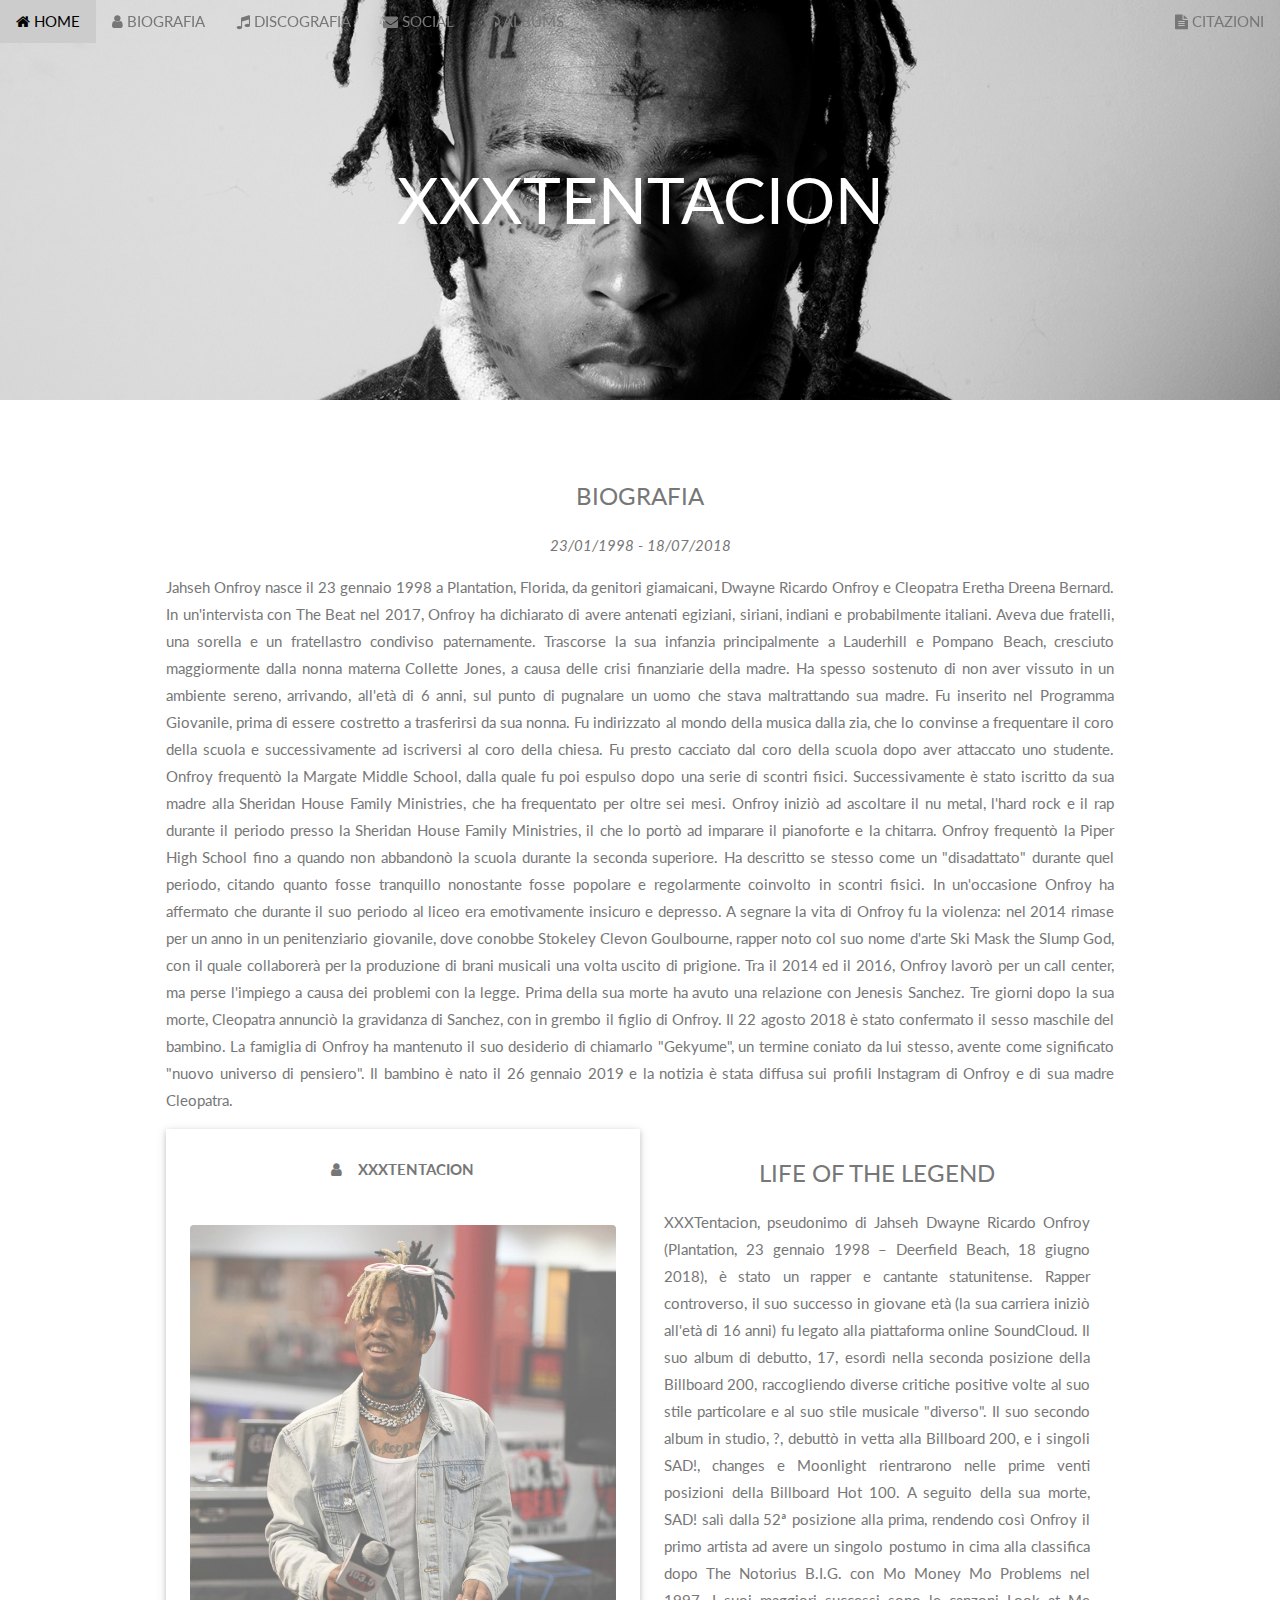
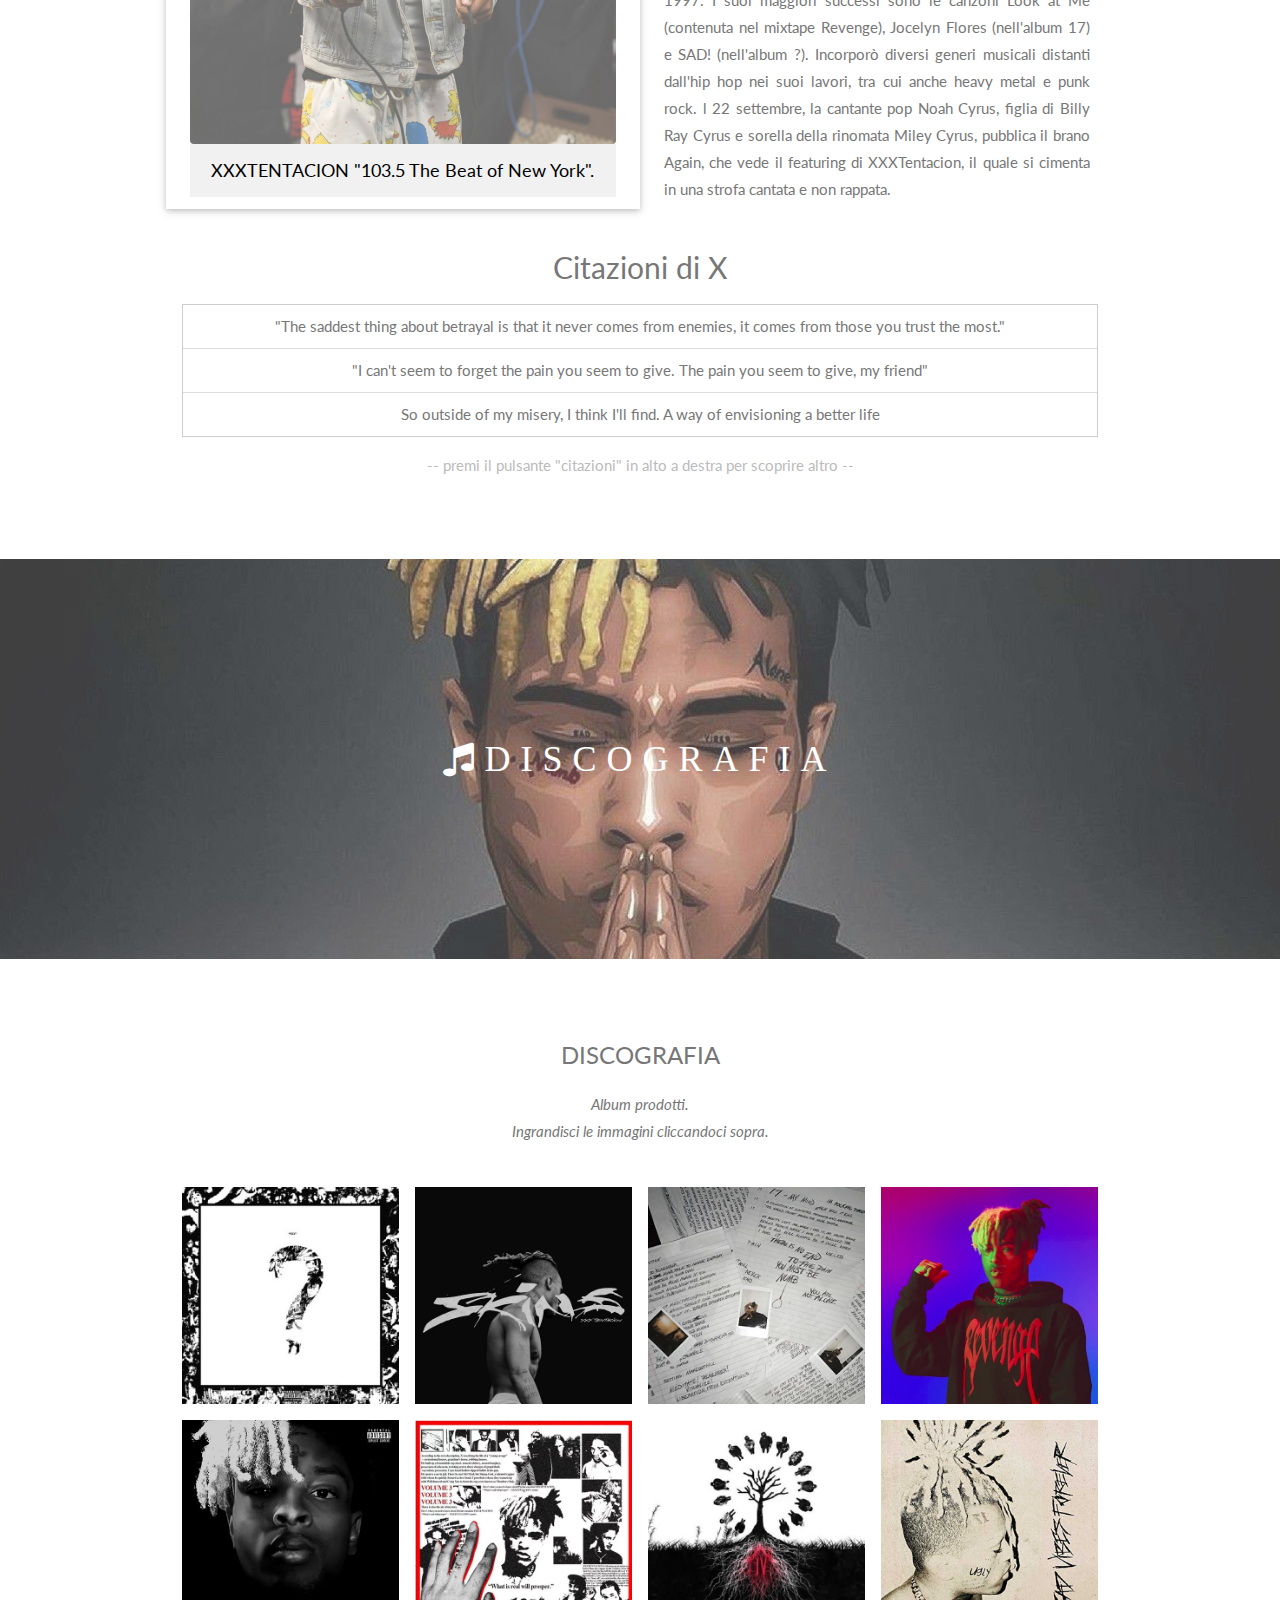
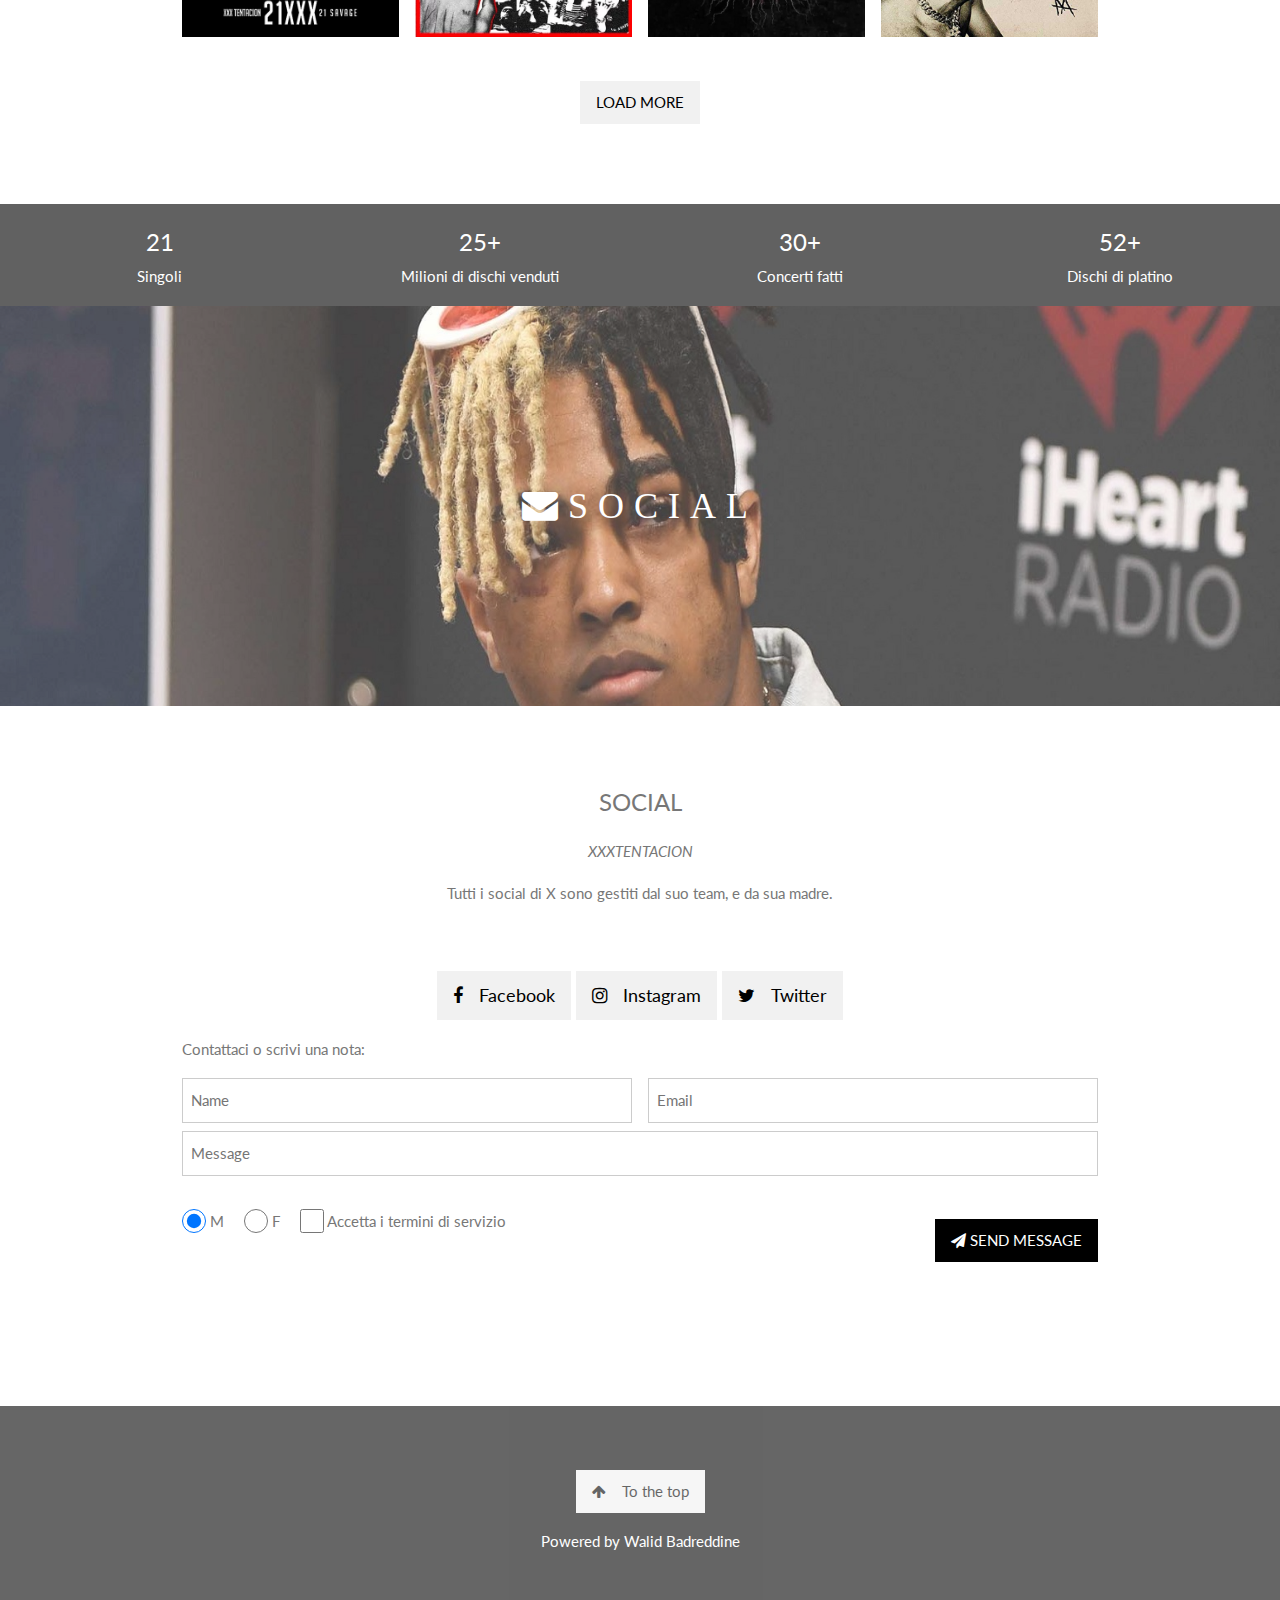
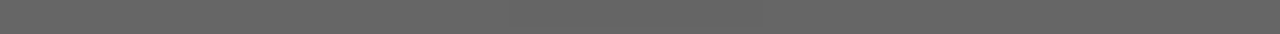
<file: XXXTENTACION/index.html>
<!DOCTYPE html>

<html>
	<head>
		<title>XXXTENTACION</title>
		<meta charset="UTF-8">
		<meta name="viewport" content="width=device-width, initial-scale=1">
		<link rel="stylesheet" href="https://www.w3schools.com/w3css/4/w3.css">
		<link rel="stylesheet" href="https://fonts.googleapis.com/css?family=Lato">
		<link rel="stylesheet" href="https://cdnjs.cloudflare.com/ajax/libs/font-awesome/4.7.0/css/font-awesome.min.css">
		<link type="text/css" rel="stylesheet" href="css/stili.css" />
		<script src="script/script.js"></script>
	</head>

	<body>

		<!-- Navbar (sit on top) -->
		<!--ESEMPIO DI PAGINATION (come menu responsive)-->
		<div class="w3-top">
			<div class="w3-bar" id="myNavbar">
				<a class="w3-bar-item w3-button w3-hover-black w3-hide-medium w3-hide-large w3-right" href="javascript:void(0);" onclick="toggleFunction()" title="Toggle Navigation Menu">
					<i class="fa fa-bars"></i>
				</a>
				<a href="#home" class="w3-bar-item w3-button"><i class="fa fa-home "></i> HOME</a>
				<a href="#biografia" class="w3-bar-item w3-button w3-hide-small"><i class="fa fa-user"></i> BIOGRAFIA</a>
				<a href="#discografia" class="w3-bar-item w3-button w3-hide-small"><i class="fa fa-music"></i> DISCOGRAFIA</a>
				<a href="#social" class="w3-bar-item w3-button w3-hide-small"><i class="fa fa-envelope"></i> SOCIAL</a>
				<a href="musica.html" class="w3-dispaly-topright w3-bar-item w3-button w3-hide-small"><i class="fa fa-headphones"></i> ALBUMS</a>
				<a href="citazioni.html" class="w3-display-topright w3-bar-item w3-button w3-hide-small"><i class="fa fa-file-text "></i> CITAZIONI</a>
			</div>

			<!-- Navbar on small screens -->
			<div id="navDemo" class="w3-bar-block w3-white w3-hide w3-hide-large w3-hide-medium">
				<a href="#discografia" class="w3-bar-item w3-button" onclick="toggleFunction()">DISCOGRAFIA</a>
				<a href="#biografia" class="w3-bar-item w3-button" onclick="toggleFunction()">BIOGRAFIA</a>
				<a href="#social" class="w3-bar-item w3-button" onclick="toggleFunction()">SOCIAL</a>
				<a href="musica.html" class="w3-bar-item w3-button "> ALBUMS</a>
				<a href="citazioni.html" class="w3-bar-item w3-button "></i> CITAZIONI</a>
			</div>
		</div>

		<!-- First Parallax Image with Logo Text -->
		<div class="bgimg-1 w3-display-container " id="home">
			<div class="w3-display-middle" style="white-space:nowrap;">
				<p class=" w3-jumbo w3-animate-zoom w3-text-white w3-hover-opacity">XXX<span class="w3-hide-small">TENTACION</span></p>
			</div>
		</div>

		<!-- Container (Biografia Section) -->
		<div class="w3-content w3-container w3-padding-64" id="biografia">
			<h3 class="w3-center">BIOGRAFIA</h3>
			<p class="w3-center"><em>23/01/1998 - 18/07/2018</em></p>
			<p class="w3-justify">Jahseh Onfroy nasce il 23 gennaio 1998 a Plantation, Florida, da genitori giamaicani, Dwayne Ricardo Onfroy e Cleopatra Eretha Dreena Bernard. In un'intervista con The Beat nel 2017, Onfroy ha dichiarato di avere antenati egiziani, siriani, indiani e probabilmente italiani. Aveva due fratelli, una sorella e un fratellastro condiviso paternamente. Trascorse la sua infanzia principalmente a Lauderhill e Pompano Beach, cresciuto maggiormente dalla nonna materna Collette Jones, a causa delle crisi finanziarie della madre. Ha spesso sostenuto di non aver vissuto in un ambiente sereno, arrivando, all'età di 6 anni, sul punto di pugnalare un uomo che stava maltrattando sua madre. Fu inserito nel Programma Giovanile, prima di essere costretto a trasferirsi da sua nonna. Fu indirizzato al mondo della musica dalla zia, che lo convinse a frequentare il coro della scuola e successivamente ad iscriversi al coro della chiesa. Fu presto cacciato dal coro della scuola dopo aver attaccato uno studente. Onfroy frequentò la Margate Middle School, dalla quale fu poi espulso dopo una serie di scontri fisici. Successivamente è stato iscritto da sua madre alla Sheridan House Family Ministries, che ha frequentato per oltre sei mesi. Onfroy iniziò ad ascoltare il nu metal, l'hard rock e il rap durante il periodo presso la Sheridan House Family Ministries, il che lo portò ad imparare il pianoforte e la chitarra. Onfroy frequentò la Piper High School fino a quando non abbandonò la scuola durante la seconda superiore. Ha descritto se stesso come un "disadattato" durante quel periodo, citando quanto fosse tranquillo nonostante fosse popolare e regolarmente coinvolto in scontri fisici. In un'occasione Onfroy ha affermato che durante il suo periodo al liceo era emotivamente insicuro e depresso. A segnare la vita di Onfroy fu la violenza: nel 2014 rimase per un anno in un penitenziario giovanile, dove conobbe Stokeley Clevon Goulbourne, rapper noto col suo nome d'arte Ski Mask the Slump God, con il quale collaborerà per la produzione di brani musicali una volta uscito di prigione. Tra il 2014 ed il 2016, Onfroy lavorò per un call center, ma perse l'impiego a causa dei problemi con la legge. Prima della sua morte ha avuto una relazione con Jenesis Sanchez. Tre giorni dopo la sua morte, Cleopatra annunciò la gravidanza di Sanchez, con in grembo il figlio di Onfroy. Il 22 agosto 2018 è stato confermato il sesso maschile del bambino. La famiglia di Onfroy ha mantenuto il suo desiderio di chiamarlo "Gekyume", un termine coniato da lui stesso, avente come significato "nuovo universo di pensiero". Il bambino è nato il 26 gennaio 2019 e la notizia è stata diffusa sui profili Instagram di Onfroy e di sua madre Cleopatra.</p>
			<div class="w3-row">
				<div class="w3-card w3-col m6 w3-center w3-padding-large">
					<p><b><i class="fa fa-user w3-margin-right"></i>XXXTENTACION</b></p>
					<br>
					<img src="img/xxxmicro.jpg" class="w3-round w3-image w3-opacity w3-hover-opacity-off" alt="photo of XXXTENTACION" width="500" height="333">
					<footer class="w3-container w3-light-grey">
						<h5 w3-color-grey>XXXTENTACION "103.5 The Beat of New York".</h5>
					</footer>
				</div>

				<!-- Hide this text on small devices -->
				<div class="w3-col m6 w3-hide-small w3-padding-large">
					<h3 class="w3-center">LIFE OF THE LEGEND</h3>

					<p class="w3-justify">XXXTentacion, pseudonimo di Jahseh Dwayne Ricardo Onfroy (Plantation, 23 gennaio 1998 – Deerfield Beach, 18 giugno 2018), è stato un rapper e cantante statunitense. Rapper controverso, il suo successo in giovane età (la sua carriera iniziò all'età di 16 anni) fu legato alla piattaforma online SoundCloud. Il suo album di debutto, 17, esordì nella seconda posizione della Billboard 200, raccogliendo diverse critiche positive volte al suo stile particolare e al suo stile musicale "diverso". Il suo secondo album in studio, ?, debuttò in vetta alla Billboard 200, e i singoli SAD!, changes e Moonlight rientrarono nelle prime venti posizioni della Billboard Hot 100. A seguito della sua morte, SAD! salì dalla 52ª posizione alla prima, rendendo così Onfroy il primo artista ad avere un singolo postumo in cima alla classifica dopo The Notorius B.I.G. con Mo Money Mo Problems nel 1997. I suoi maggiori successi sono le canzoni Look at Me (contenuta nel mixtape Revenge), Jocelyn Flores (nell'album 17) e SAD! (nell'album ?). Incorporò diversi generi musicali distanti dall'hip hop nei suoi lavori, tra cui anche heavy metal e punk rock. l 22 settembre, la cantante pop Noah Cyrus, figlia di Billy Ray Cyrus e sorella della rinomata Miley Cyrus, pubblica il brano Again, che vede il featuring di XXXTentacion, il quale si cimenta in una strofa cantata e non rappata.</p>
				</div>
				<div class="w3-container">
					<h2 class="w3-center">Citazioni di X</h2>
					<ul class="w3-ul w3-border">
						<li class="w3-center">"The saddest thing about betrayal is that it never comes from enemies, it comes from those you trust the most."</li>
						<li class="w3-center">"I can't seem to forget the pain you seem to give. The pain you seem to give, my friend"</li>
						<li class="w3-center">So outside of my misery, I think I'll find. A way of envisioning a better life</li>
					</ul>
					<p style="opacity:0.5" class="w3-center">-- premi il pulsante "citazioni" in alto a destra per scoprire altro --</p>
				</div>
				
			</div>

		</div>

		<!-- Second Parallax Image with discografia Text -->
		<div class="bgimg-2 w3-display-container w3-opacity-min">
			<div class="w3-display-middle">
				<span class="w3-xxlarge w3-text-white w3-wide fa fa-music">DISCOGRAFIA</span>
			</div>
		</div>

		<!-- Container (discografiaSection) -->
		<div class="w3-content w3-container w3-padding-64" id="discografia">
			<h3 class="w3-center">DISCOGRAFIA</h3>
			<p class="w3-center"><em>Album prodotti.<br>Ingrandisci le immagini cliccandoci sopra.</em></p>
			<br>

			<!-- Responsive Grid. Four columns on tablets, laptops and desktops. Will stack on mobile devices/small screens (100% width) -->
			<div class="w3-row-padding w3-center">
				<div class="w3-col m3">
					<img src="img/imgalbum/qmark.png" style="width:100%" onclick="onClick(this)" class="w3-hover-opacity" alt="?">
				</div>
				<div class="w3-col m3">
					<img src="img/imgalbum/skins.png" style="width:100%" onclick="onClick(this)" class="w3-hover-opacity" alt="SKINS">
				</div>

				<div class="w3-col m3">
					<img src="img/imgalbum/17.png" style="width:100%" onclick="onClick(this)" class="w3-hover-opacity" alt="17">
				</div>

				<div class="w3-col m3">
					<img src="img/imgalbum/revenge.png" style="width:100%" onclick="onClick(this)" class="w3-hover-opacity" alt="REVENGE">
				</div>
			</div>

			<div class="w3-row-padding w3-center w3-section">
				<div class="w3-col m3">
					<img src="img/imgalbum/21xxx.png" style="width:100%" onclick="onClick(this)" class="w3-hover-opacity" alt="21XXX">
				</div>

				<div class="w3-col m3">
					<img src="img/imgalbum/mov3.png" style="width:100%" onclick="onClick(this)" class="w3-hover-opacity" alt="MEMBERS ONLY V3">
				</div>

				<div class="w3-col m3">
					<img src="img/imgalbum/mov4.png" style="width:100%" onclick="onClick(this)" class="w3-hover-opacity" alt="MEMBERS ONLY V4">
				</div>

				<div class="w3-col m3">
					<img src="img/imgalbum/badvibesforever.png" style="width:100%" onclick="onClick(this)" class="w3-hover-opacity" alt="BAD VIBES FOREVER">
				</div>
				<a href="https://it.wikipedia.org/wiki/Discografia_di_XXXTentacion" target="blank">
					<button class="w3-button  w3-light-grey" style="margin-top:44px">LOAD MORE</button>
				</a>
			</div>
		</div>

		<div class="w3-row w3-center w3-dark-grey ">
			<div class="w3-quarter w3-section">
				<span class="w3-xlarge">21</span>
				<br> Singoli
			</div>
			<div class="w3-quarter w3-section">
				<span class="w3-xlarge">25+</span>
				<br>Milioni di dischi venduti
			</div>
			<div class="w3-quarter w3-section">
				<span class="w3-xlarge">30+</span>
				<br> Concerti fatti
			</div>
			<div class="w3-quarter w3-section">
				<span class="w3-xlarge">52+</span>
				<br> Dischi di platino
			</div>
		</div>

		<!-- w3-row (ESEMPIO DI GRID e MODAL "MODAL DELL'IMMAGINE")-->

		<!-- Modal for full size images on click-->
		<div id="modal01" class="w3-modal w3-black" onclick="this.style.display='none'">
			<span class="w3-button w3-large w3-black w3-display-topright" title="Close Modal Image"><i class="fa fa-remove"></i></span>
			<div class="w3-modal-content w3-animate-zoom w3-center w3-transparent w3-padding-64">
				<img id="img01" class="w3-image">
				<p id="caption" class="w3-opacity w3-large"></p>
			</div>
		</div>

		<!-- Third Parallax Image with dicografia Text -->
		<div class="bgimg-3 w3-display-container w3-opacity-min">
			<div class="w3-display-middle">
				<span class="w3-xxlarge w3-text-white w3-wide fa fa-envelope">SOCIAL</span>
			</div>
		</div>

		<!-- Container (Contact Section) -->
		<div class="w3-content w3-container w3-padding-64" id="social">
			<h3 class="w3-center">SOCIAL </h3>
			<p class="w3-center"><em>XXXTENTACION</em></p>
			<p class="w3-center"> Tutti i social di X sono gestiti dal suo team, e da sua madre. </p>
			<div class="w3-row w3-padding-32 w3-section">

				<div class="w3-panel">
					<div class="w3-center w3-large w3-margin-bottom">
						<a target="blank" href="https://www.facebook.com/BadVibezForever/" class="w3-button w3-light-grey"><i class="fa fa-facebook w3-hover-opacity w3-margin-right"></i>Facebook</a>

						<a target="blank" href="https://www.instagram.com/xxxtentacion/" class="w3-button w3-light-grey"><i class="fa fa-instagram w3-hover-opacity w3-margin-right"></i>Instagram</a>

						<a target="blank" href="https://twitter.com/xxxtentacion/" class="w3-button w3-light-grey"><i class="fa fa-twitter w3-hover-opacity w3-margin-right"></i>Twitter</a>

					</div>
					<p>Contattaci o scrivi una nota:</p>
					<form>
						<div class="w3-row-padding" style="margin:0 -16px 8px -16px">
							<div class="w3-half">
								<input class="w3-input w3-border" type="text" placeholder="Name" required name="Name">
							</div>
							<div class="w3-half">
								<input class="w3-input w3-border" type="text" placeholder="Email" required name="Email">
							</div>
						</div>
						<input class="w3-input w3-border" type="text" placeholder="Message" required name="Message">
						<br>
						<input class="w3-radio w3-small" type="radio" name="gender" value="male" checked> M  &nbsp  &nbsp
						<input class="w3-radio" type="radio" name="gender" value="female"> F  &nbsp &nbsp
						<input type="checkbox" class="w3- w3-check" name="LetterNeed" id="LetterNeed" onclick="validate()"> Accetta i termini di servizio</span>
						
						<button onclick="showalert()" class="w3-button w3-black w3-right w3-section" type="submit">
							<i class="fa fa-paper-plane"></i> SEND MESSAGE
						</button>
						
						
  
						
					</form>

				</div>
				<div id="alertBox" class="w3-panel w3-red w3-display-container w3-round">
					<span onclick="this.parentElement.style.display='none'" class="w3-button  w3-display-topright">&times;</span>
					<p>Compila i campi richiesti, grazie.</p>
				</div>
			</div>
		</div>

		<!-- Footer -->
		<footer class="w3-center w3-black w3-padding-64 w3-opacity w3-hover-opacity-off">
			<a href="#home" class="w3-button w3-light-grey"><i class="fa fa-arrow-up w3-margin-right"></i>To the top</a>
			<p>Powered by <a>Walid Badreddine</a></p>
		</footer>

	</body>

</html>
</file>
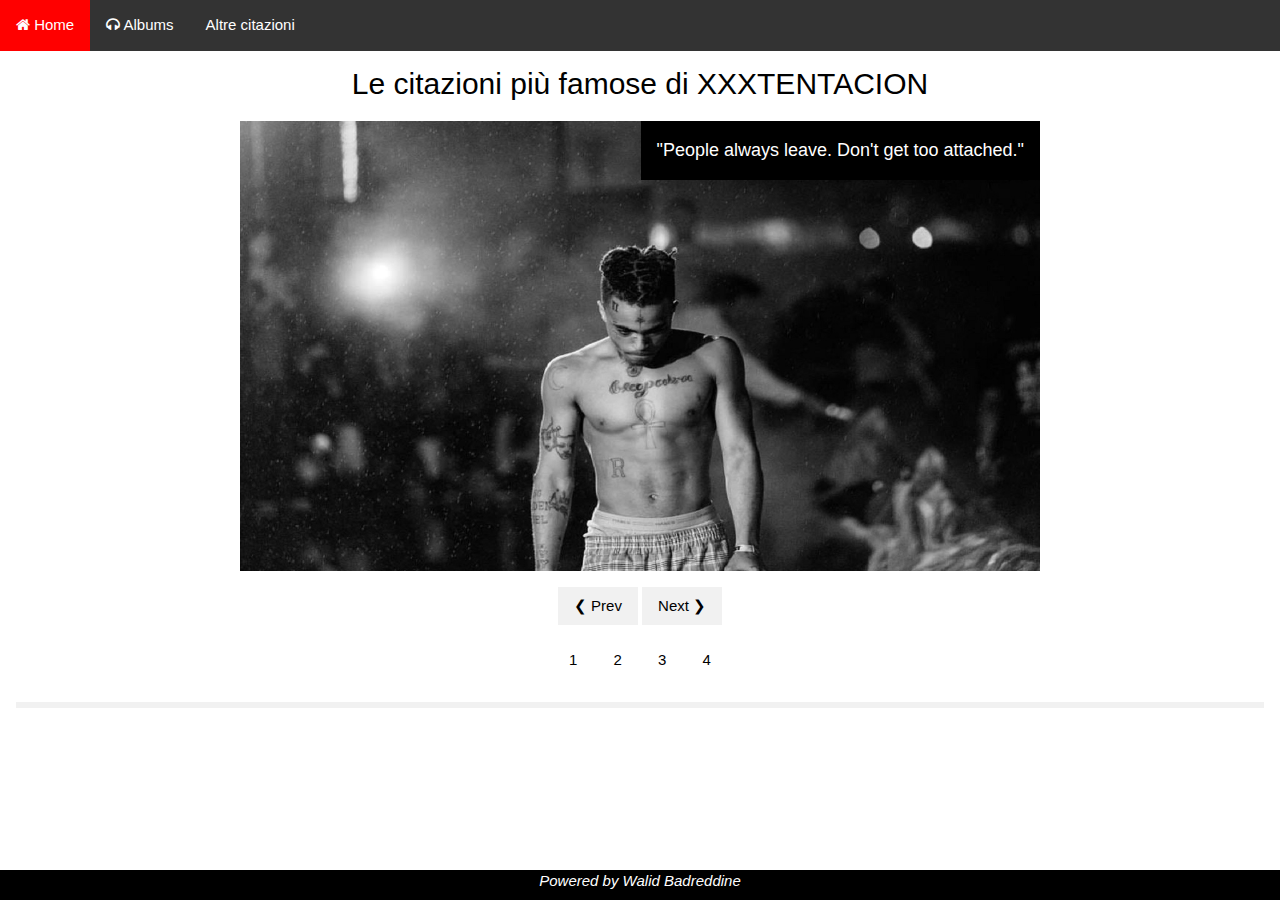
<file: XXXTENTACION/citazioni.html>
<!DOCTYPE html>
<html>

	<head>
		<title>Citazioni</title>
		<meta name="viewport" content="width=device-width, initial-scale=1">
		<link rel="stylesheet" href="https://www.w3schools.com/w3css/4/w3.css">
		<link rel="stylesheet" href="https://cdnjs.cloudflare.com/ajax/libs/font-awesome/4.7.0/css/font-awesome.min.css">
		<script src="script/script.js"></script>
		<link type="text/css" rel="stylesheet" href="css/stilicitazioni.css" />
	</head>

	<style>
		.mySlides {
			display: none
		}
	</style>

	<body>
		<ul>
			<li><a href="index.html"><i class="fa fa-home"></i> Home</a></li>
			<li><a href="musica.html"><i class="fa fa-headphones"></i> Albums</a></li>
			<li class="dropdown">
				<a href="javascript:void(0)" class="dropbtn">Altre citazioni</a>
				<div class="dropdown-content">
					<a target="blank" href="https://quotecatalog.com/communicator/xxxtentacion/">X QUOTES</a>
					<a target="blank" href="https://everydaypower.com/xxxtentacion-quotes-and-lyrics/">BESTQUOTES</a>
					<a target="blank " href="https://www.thyquotes.com/xxxtentacion/">ALLXQUOTES</a>
				</div>
			</li>
		</ul>

		<div class="w3-container">
			<h2 class="w3-center">Le citazioni più famose di XXXTENTACION</h2>
			<p></p>
		</div>

		<div class="w3-content" style="max-width:800px">
			<div style="display:block" class="w3-display-container mySlides">
				<img src="img\slideshowxxx1.png" style="width:100%">
				<div class="w3-display-topright w3-large w3-container w3-padding-16 w3-black">
					"People always leave. Don't get too attached."
				</div>
			</div>

			<div class="w3-display-container mySlides">
				<img src="img\slideshowxxx2.png" style="width:100%">
				<div class="w3-display-bottomright w3-large w3-container w3-padding-16 w3-black">
					"I'm always where the sun don't shine."
				</div>
			</div>
			<div class="w3-display-container mySlides">
				<img src="img\slideshowxxx3.png" style="width:100%">
				<div class="w3-display-topright w3-large w3-container w3-padding-16 w3-black">
					"We’re all fighting battles no one knows about."
				</div>
			</div>
			<div class="w3-display-container mySlides">
				<img src="img\slideshowxxx4.png" style="width:100%">
				<div class="w3-display-topleft w3-large w3-container w3-padding-16 w3-black">
					"Being alone really makes you realize all you got is yourself."
				</div>
			</div>
		</div>

		<div class="w3-center">
			<div class="w3-section">
				<button class="w3-button w3-light-grey" onclick="plusDivs(-1);move();">❮ Prev</button>
				<button class="w3-button w3-light-grey" onclick="plusDivs(1);move();">Next ❯</button>
			</div>
			<button class="w3-button demo" onclick="currentDiv(1);move();">1</button>
			<button class="w3-button demo" onclick="currentDiv(2);move();">2</button>
			<button class="w3-button demo" onclick="currentDiv(3);move();">3</button>
			<button class="w3-button demo" onclick="currentDiv(4);move();">4</button>
		</div>
		<br>
		<div class="w3-container">
			<div class="w3-light-grey">
				<div id="myBar" class="w3-red" style="height:6px;width:0;"></div>
			</div>
			<br>
		</div>
		<br>
		<br>
		<footer class="w3-black w3-center "><em>Powered by Walid Badreddine</em></footer>
	</body>

</html>
</file>
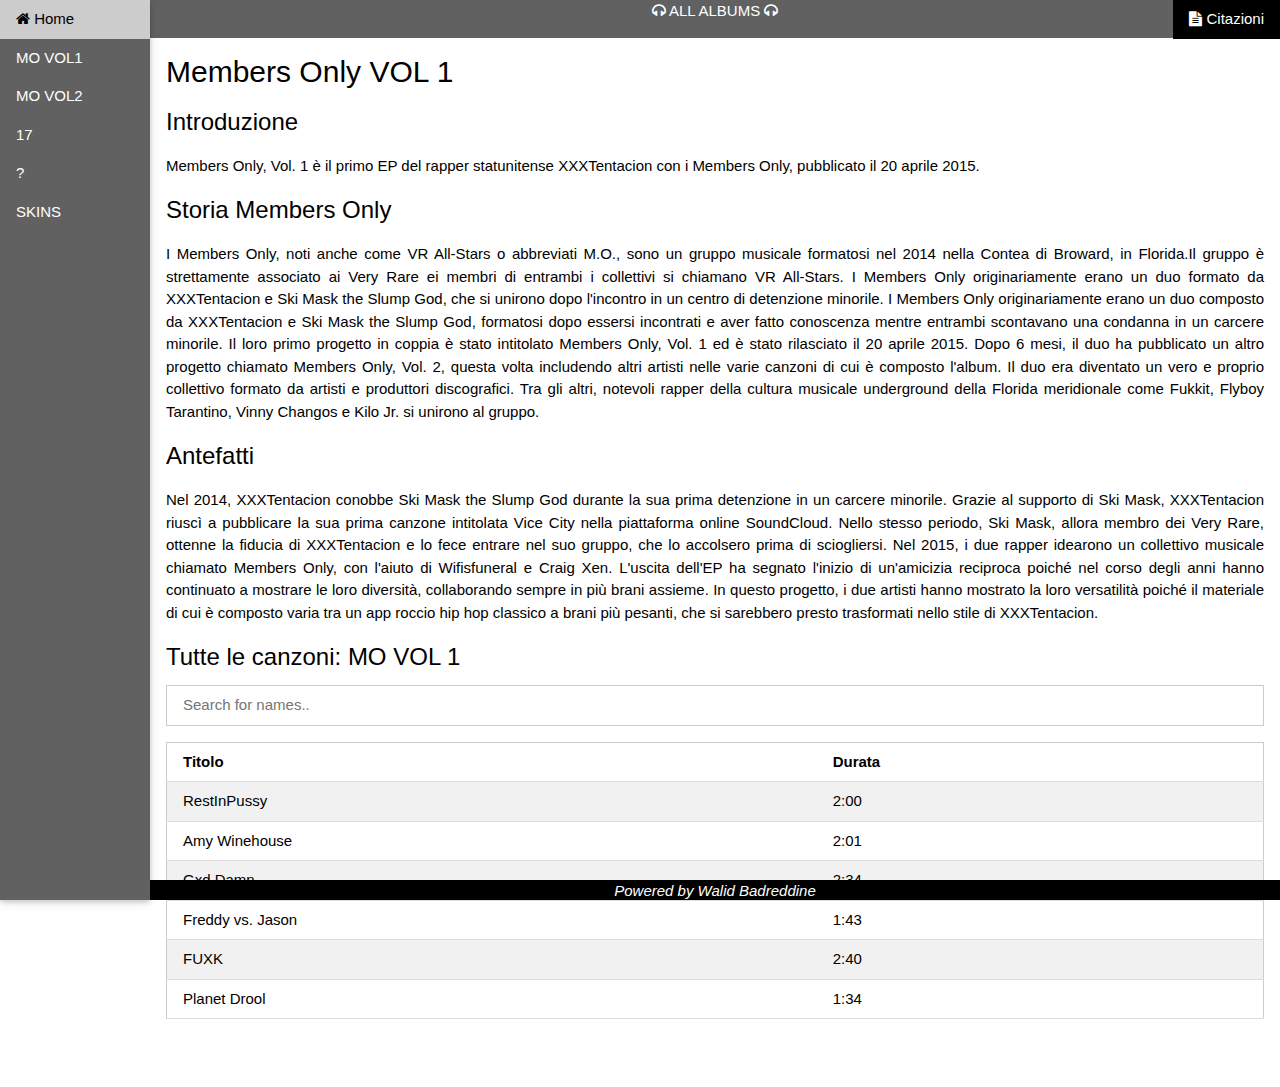
<file: XXXTENTACION/musica.html>
<!DOCTYPE html>
<html>

	<head>
		<title>Musica</title>
		<meta name="viewport" content="width=device-width, initial-scale=1">
		<link rel="stylesheet" href="https://www.w3schools.com/w3css/4/w3.css">
		<link rel="stylesheet" href="https://cdnjs.cloudflare.com/ajax/libs/font-awesome/4.7.0/css/font-awesome.min.css">
		<script src="script/script.js"></script>
		<link type="text/css" rel="stylesheet" href="css/stilimusica.css" />
	</head>

	<!--ESEMPIO DI PAGINATION-->

	<body>
		<a href="citazioni.html" class="w3-display-topright w3-black w3-bar-item w3-button "><i class="fa fa-file-text"></i> Citazioni</a>
		<div class="w3-sidebar w3-bar-block w3-dark-grey w3-card" style="width:150px">
			<a href="index.html" class="  w3-dark-red w3-black w3-bar-item w3-button "><i class="fa fa-home"></i> Home</a>
			<button class="w3-bar-item w3-button tablink" onclick="openLink(event, 'Fade')">MO VOL1</button>
			<button class="w3-bar-item w3-button tablink" onclick="openLink(event, 'Left')">MO VOL2</button>
			<button class="w3-bar-item w3-button tablink" onclick="openLink(event, 'Right')">17</button>
			<button class="w3-bar-item w3-button tablink" onclick="openLink(event, 'Bottom')">?</button>
			<button class="w3-bar-item w3-button tablink" onclick="openLink(event, 'Zoom')">SKINS</button>
		</div>
		

		<div style="margin-left:150px">

			<header class="w3-dark-grey w3-center"><i class="fa fa-headphones"></i> ALL ALBUMS <i class="fa fa-headphones"></i></header>

			<div id="Fade" class="w3-container city w3-animate-opacity" style="display:block">
				<h2>Members Only VOL 1</h2>
				<h3>Introduzione</h3>
				<p class="w3-justify"> Members Only, Vol. 1 è il primo EP del rapper statunitense XXXTentacion con i Members Only, pubblicato il 20 aprile 2015.</p>
				<h3>Storia Members Only </h3>
				<p class="w3-justify">I Members Only, noti anche come VR All-Stars o abbreviati M.O., sono un gruppo musicale formatosi nel 2014 nella Contea di Broward, in Florida.Il gruppo è strettamente associato ai Very Rare ei membri di entrambi i collettivi si chiamano VR All-Stars. I Members Only originariamente erano un duo formato da XXXTentacion e Ski Mask the Slump God, che si unirono dopo l'incontro in un centro di detenzione minorile. I Members Only originariamente erano un duo composto da XXXTentacion e Ski Mask the Slump God, formatosi dopo essersi incontrati e aver fatto conoscenza mentre entrambi scontavano una condanna in un carcere minorile. Il loro primo progetto in coppia è stato intitolato Members Only, Vol. 1 ed è stato rilasciato il 20 aprile 2015. Dopo 6 mesi, il duo ha pubblicato un altro progetto chiamato Members Only, Vol. 2, questa volta includendo altri artisti nelle varie canzoni di cui è composto l'album. Il duo era diventato un vero e proprio collettivo formato da artisti e produttori discografici. Tra gli altri, notevoli rapper della cultura musicale underground della Florida meridionale come Fukkit, Flyboy Tarantino, Vinny Changos e Kilo Jr. si unirono al gruppo.</p>
				<h3>Antefatti</h3>
				<p class="w3-justify">Nel 2014, XXXTentacion conobbe Ski Mask the Slump God durante la sua prima detenzione in un carcere minorile. Grazie al supporto di Ski Mask, XXXTentacion riuscì a pubblicare la sua prima canzone intitolata Vice City nella piattaforma online SoundCloud. Nello stesso periodo, Ski Mask, allora membro dei Very Rare, ottenne la fiducia di XXXTentacion e lo fece entrare nel suo gruppo, che lo accolsero prima di sciogliersi. Nel 2015, i due rapper idearono un collettivo musicale chiamato Members Only, con l'aiuto di Wifisfuneral e Craig Xen. L'uscita dell'EP ha segnato l'inizio di un'amicizia reciproca poiché nel corso degli anni hanno continuato a mostrare le loro diversità, collaborando sempre in più brani assieme. In questo progetto, i due artisti hanno mostrato la loro versatilità poiché il materiale di cui è composto varia tra un app roccio hip hop classico a brani più pesanti, che si sarebbero presto trasformati nello stile di XXXTentacion.</p>

				<h3>Tutte le canzoni: MO VOL 1 </h3>
				<input class="w3-input w3-border w3-padding" type="text" placeholder="Search for names.." id="myInput" onkeyup="TableFunction()">

				<table class=" w3-hoverable w3-table-all w3-margin-top" id="myTable">
					<tr>
						<th style="width:60%;">Titolo</th>
						<th style="width:40%;">Durata</th>
					</tr>
					<tr>
						<td>RestInPussy</td>
						<td>2:00</td>
					</tr>
					<tr>
						<td>Amy Winehouse</td>
						<td>2:01</td>
					</tr>
					<tr>
						<td>Gxd Damn</td>
						<td>2:34</td>
					</tr>
					<tr>
						<td>Freddy vs. Jason</td>
						<td>1:43</td>
					</tr>
					<tr>
						<td>FUXK</td>
						<td>2:40</td>
					</tr>
					<tr>
						<td>Planet Drool</td>
						<td>1:34</td>
					</tr>
				</table>
				<br>
				<br>
				<br>
			</div>

			<div id="Left" class="w3-container city w3-animate-left" style="display:none">
				<h2>Members Only VOL 2</h2>
				<h3>Introduzione</h3>
				<p class="w3-justify">Members Only, Vol. 2 è il secondo mixtape del rapper statunitense XXXTentacion con i Members Only, pubblicato il 23 ottobre 2015. L'album include artisti come XXXTentacion, Ski Mask the Slump God, Fukkit, Flyboy Tarantino e altri.</p>
				<h3>Antefatti</h3>
				<p class="w3-justify">Il 25 maggio 2015, XXXTentacion pubblicò uno snippet di un brano intitolato Save Me sul suo account SoundCloud, in collaborazione col rapper Yaprak Asimov. Cinque mesi dopo, la versione completa del brano è stato ripubblicato all'interno del mixtape Members Only, Vol. 2. Il 27 giugno, Ski Mask the Slump God ha pubblicato la canzone BROLY! (inizialmente intitolata Broly (Intro)), rivelando che doveva fare da introduzione al nuovo mixtape dei Members Only. Tuttavia, in seguito alla pubblicazione dell'album, la canzone è stata inserita come seconda traccia comportando la rinomina del brano, che diverrà successiva al brano XXX. Il 29 giugno, XXXTentacion pubblicò uno snippet del brano I AM! sul suo account SoundCloud. Il 1º luglio, XXXTentacion ha pubblicato il brano Rare, Part 2 sul suo account YouTube. Il 13 ottobre, XXXTentacion ha pubblicato sul suo account SoundCloud il brano TUMMY TUCK (XXX “LICK” VERSE) (noto anche come Lick! (clip)). Il brano è una versione abbreviata di Live Off a Lick di Smokepurpp. Members Only, Vol. 2 è stato pubblicato sei mesi dopo il primo mixtape con i Members Only.</p>
				<h3>Tutte le canzoni: MO VOL 2</h3>
				<input class="w3-input w3-border w3-padding" type="text" placeholder="Search for names.." id="myInput1" onkeyup="TableFunction1()">

				<table class=" w3-hoverable w3-table-all w3-margin-top" id="myTable1">
					<tr>
						<th style="width:60%;">Titolo</th>
						<th style="width:40%;">Durata</th>
					</tr>
					<tr>
						<td>XXX (Intro) </td>
						<td>1:29</td>
					</tr>
					<tr>
						<td>Broly!</td>
						<td>1:15</td>
					</tr>
					<tr>
						<td>BitchCallMeCaptainMorgan</td>
						<td>1:45</td>
					</tr>
					<tr>
						<td>Splash! </td>
						<td>2:56</td>
					</tr>
					<tr>
						<td>Nascar</td>
						<td>3:44</td>
					</tr>
					<tr>
						<td>King Of The Dead </td>
						<td>3:42</td>
					</tr>
					<tr>
						<td>Take It There </td>
						<td>2:18</td>
					</tr>
					<tr>
						<td>Orgy</td>
						<td>1:47</td>
					</tr>
					<tr>
						<td>Very Rare Forever Freestyle</td>
						<td>2:54</td>
					</tr>
					<tr>
						<td>Polo Man</td>
						<td>3:42</td>
					</tr>
					<tr>
						<td>Netherrack! - I Just Wont Break </td>
						<td>2:55</td>
					</tr>
					<tr>
						<td>Killers!</td>
						<td>0:45</td>
					</tr>
					<tr>
						<td>Save Me</td>
						<td>4:16</td>
					</tr>
					<tr>
						<td>Mia Wallace</td>
						<td>3:52</td>
					</tr>
					<tr>
						<td>Lunacy</td>
						<td>2:49</td>
					</tr>
					<tr>
						<td>Lick!</td>
						<td>1:18</td>
					</tr>
					<tr>
						<td>Playboy!</td>
						<td>2:46</td>
					</tr>
					<tr>
						<td>WingRiddenAngel </td>
						<td>2:46</td>
					</tr>
					<tr>
						<td>Xanax!</td>
						<td>1:37</td>
					</tr>
					<tr>
						<td>I Am!</td>
						<td>1:43</td>
					</tr>
					<tr>
						<td>Save Yourself!</td>
						<td>5:07</td>
					</tr>
					<tr>
						<td>Rare, Part 2</td>
						<td>2:28</td>
					</tr>
				</table>
				<br>
				<br>
				<br>
			</div>

			<div id="Right" class="w3-container city w3-animate-right" style="display:none">
				<h2>17</h2>
				<h3>Introduzione</h3>
				<p class="w3-justify">17 è il primo album in studio del rapper statunitense XXXTentacion, pubblicato il 25 agosto 2017 dalla Bad Vibes Forever e dall'Empire Distribution. Il disco rappresenta un rovesciamento totale del personaggio stravagante ed enigmatico mostrato a pubblico e critica musicale tramite il precedente Revenge, un concept album costruito interamente su riflessioni rimandanti il suicidio, angoscia, paranoia, depressione e al dolore di vivere esistenze complesse di dubbia validità; l'origine di tali condizioni viene sempre ricondotta all'amore, definito dallo stesso XXXTentacion come una passione «patologica ed oppressiva». L'artista decide quindi di spogliarsi delle sonorità del passato che lo avevano ridotto alla stigmatizzata figura del rapper tradizionale, cimentandosi in numerose sperimentazioni di vari generi musicali come l'alternative rock, l'hip-hop, l'emo, l'indie rock rigorosamente sporcati dal marchio lo-fi che si mescolano a lamenti di sottofondo, voci secondarie, urla e tic ripetitivi che fungono da radiazione di suono per tutta la durata dell'album, di appena 22 minuti. 17 ebbe grande risonanza mediatica al momento del rilascio, separando profondamente l'opinione pubblica fra giudizi positivi e critiche contrastanti, mentre a livello commerciale ha riscontrato un buon successo di vendite in Europa e negli Stati Uniti d'America, dove ha raggiunto la seconda posizione della Billboard 200.</p>
				<h3>Antefatti</h3>
				<p class="w3-justify">Contestualmente, 17 fu concepito nel periodo di tempo in cui Jahseh Onfroy stava scontando nel carcere della Contea di Broward, Florida meridionale la pena prevista dalla condanna inflittagli per le accuse di sequestro di persona, aggressione e violenza domestica ai danni della compagna Geneva Ayala, all'epoca incinta, nonché di corruzione dei testimoni presenti al processo. Nel febbraio del 2017 Onfroy firmò un contratto discografico con la Empire Distribution, accordo strettamente professionale con il solo intento di gestire le vendite del suo nuovo album in studio; l'annuncio ufficiale fu dato il 2 marzo seguente, insieme alla data di uscita di Bad Vibes prevista per l'estate dello stesso anno. Durante un'intervista concessa in prigione al settimanale XXL, l'artista annunciò 17 e i mixtape I Need Jesus e Members Only, Vol. 3 dichiarando: «Ho in progetto un album molto, molto, molto buono chiamato 17. È molto più di un semplice disco alternative o R&B. In lista c'è anche il mio mixtape I Need Jesus, rap e underground come ho sempre fatto. Quindi sto cercando di mostrare ai miei fans e a chiunque mi ascolti tutta la mia arte, e poi pubblicherò anche Members Only, Vol. 3. La gente sarà veramente sorpresa nel sentire tutta questa roba.» I mesi successivi al rilascio di XXXTentacion furono contraddistinti da un'incessante attività del rapper sui social network, in particolare sulla piattaforma musicale SoundCloud e sui servizi di condivisione Snapchat, Periscope, Instagram e Twitter; sul primo fu resa pubblica la data prevista per l'uscita di 17, ovvero il 25 agosto 2017. Il 6 agosto fu rilasciato un video su YouTube in cui venivano fatte ascoltare le anteprime dei brani dell'album in via di pubblicazione: tali brani furono riprodotti sul laptop Apple di Onfroy, con un totale di otto canzoni (Jocelyn Flores, Depression & Obsession, Revenge, Save Me, Dead Inside, Fuck Love, Orlando, Ayala). Il 22 agosto dello stesso mese, l'artista rese disponibile la copertina dell'album e la track-list aggiornata, con l'inserimento di due nuovi pezzi, ovvero Everybody Dies in Their Nightmares e Carry On; due giorni dopo sul profilo SoundCloud ufficiale di XXXTentacion apparve il brano Fuck Love, unico brano dell'album con un featuring con l'artista rap Trippie Red, nonché unica ad essere pubblicata su SoundCloud, per il fatto che, in assenza del copyright, le canzoni potrebbero essere facilmente rubate.</p>
				<h3>Tutte le canzoni: 17 </h3>

				<input class="w3-input w3-border w3-padding" type="text" placeholder="Search for names.." id="myInput2" onkeyup="TableFunction2()">

				<table class=" w3-hoverable w3-table-all w3-margin-top" id="myTable2">
					<tr>
						<th style="width:60%;">Titolo</th>
						<th style="width:40%;">Durata</th>
					</tr>
					<tr>
						<td>The Explanation </td>
						<td>0:50</td>
					</tr>
					<tr>
						<td>Jocelyn Flores</td>
						<td>1:59</td>
					</tr>
					<tr>
						<td>Depression &amp; Obsession</td>
						<td>2:24</td>
					</tr>
					<tr>
						<td>Everybody Dies in Their Nightmares</td>
						<td>1:35</td>
					</tr>
					<tr>
						<td>Revenge</td>
						<td>2:00</td>
					</tr>
					<tr>
						<td>Save Me</td>
						<td>2:43</td>
					</tr>
					<tr>
						<td>Dead Inside (Interlude) </td>
						<td>1:26</td>
					</tr>
					<tr>
						<td>Fuck Love</td>
						<td>2:26</td>
					</tr>
					<tr>
						<td>Carry On</td>
						<td>2:10</td>
					</tr>
					<tr>
						<td>Orlando</td>
						<td>2:43</td>
					</tr>
					<tr>
						<td>Ayala (Outro) </td>
						<td>1:39</td>
					</tr>
				</table>
				<br>
				<br>
				<br>
			</div>

			<div id="Bottom" class="w3-container city w3-animate-bottom" style="display:none">
				<h2>?</h2>
				<h3>Introduzione</h3>
				<p class="w3-justify">? è il secondo album in studio del rapper statunitense XXXTentacion, pubblicato il 16 marzo 2018 dalla Bad Vibes Forever. L'album è prodotto da John Cunningham e comprende tra gli altri le apparizioni di PnB Rock, Travis Barker, Joey Badass e del rapper dodicenne Matt OX.? è stato anticipato dai singoli SAD! e changes, pubblicati entrambi il 2 marzo 2018. Questo è stato l'ultimo album prima della sua morte, avvenuta il 18 giugno 2018.</p>
				<h3>Antefatti</h3>
				<p class="w3-justify">XXXTentacion ha pubblicato il suo album di debutto in studio, 17 ad agosto 2017. Dopo l'uscita dell'album, ha annunciato che avrebbe abbandonato la musica a causa della negatività e del contraccolpo , anche se alla fine ha firmato un accordo per un album da 6 milioni di dollari con la Caroline Distribution, rilasciando l'11 dicembre 2017 l'EP A Ghetto Christmas Carol sul suo profilo di SoundCloud. Dopo l'uscita di A Ghetto Christmas Carol, Onfroy annunciò che stava preparando tre nuovi album : Bad Vibes Forever, Skins e ?, dopo essere stato rilasciato agli arresti domiciliari il 23 dicembre 2017. La tracklist è stato confermata da Onfroy il 12 marzo 2018 tramite i social media.</p>
				<h3>Tutte le canzoni: ? </h3>

				<input class="w3-input w3-border w3-padding" type="text" placeholder="Search for names.." id="myInput3" onkeyup="TableFunction3()">

				<table class=" w3-hoverable w3-table-all w3-margin-top" id="myTable3">
					<tr>
						<th style="width:60%;">Titolo</th>
						<th style="width:40%;">Durata</th>
					</tr>
					<tr>
						<td>Introduction (instructions) </td>
						<td>1:57</td>
					</tr>
					<tr>
						<td>ALONE, PART 3</td>
						<td>1:49</td>
					</tr>
					<tr>
						<td>Moonlight</td>
						<td>2:15</td>
					</tr>
					<tr>
						<td>SAD!</td>
						<td>2:46</td>
					</tr>
					<tr>
						<td>the remedy for a broken heart (why am i so in love)</td>
						<td>2:40</td>
					</tr>
					<tr>
						<td>Floor 555</td>
						<td>1:33</td>
					</tr>
					<tr>
						<td>NUMB</td>
						<td>3:06</td>
					</tr>
					<tr>
						<td>infinity (888)</td>
						<td>2:56</td>
					</tr>
					<tr>
						<td>going down!</td>
						<td>1:55</td>
					</tr>
					<tr>
						<td>Pain = BESTFRIEND</td>
						<td>1:50</td>
					</tr>
					<tr>
						<td>&#36;&#36;&#36;</td>
						<td>2:10</td>
					</tr>
					<tr>
						<td>love yourself (interlude) </td>
						<td>0:48</td>
					</tr>
					<tr>
						<td>SMASH!</td>
						<td>1:49</td>
					</tr>
					<tr>
						<td>I don't even speak spanish lol </td>
						<td>3:12</td>
					</tr>
					<tr>
						<td>Changes</td>
						<td>2:02</td>
					</tr>
					<tr>
						<td>Hope</td>
						<td>1:50</td>
					</tr>
					<tr>
						<td>schizophrenia </td>
						<td>1:20</td>
					</tr>
					<tr>
						<td>before i close my eyes </td>
						<td>1:39</td>
					</tr>
				</table>
				<br>
				<br>
				<br>
			</div>

			<div id="Zoom" class="w3-container city w3-animate-zoom" style="display:none">
				<h2>SKINS</h2>
				<h3>Introduzione</h3>
				<p class="w3-justify">Skins, stilizzato graficamente come SKINS, è il terzo album in studio del rapper statunitense XXXTentacion, pubblicato postumo il 7 dicembre 2018 e distribuito dalla Bad Vibes Forever ed Empire Distribution. Anticipato dal singolo BAD!, pubblicato il 9 novembre 2018, Skins era uno dei progetti sul quale Onfroy stava lavorando prima della sua morte, ed è il suo primo album postumo. L'unico featuring dell'album è Kanye West, nella traccia One minute. È presente anche una collaborazione con Travis Barker, batterista del gruppo statunitense Blink-182, sempre nella medesima traccia. Nonostante la critica negativa ricevuta dall'album, esso ha esordito alla prima posizione della Billboard Hot 200.</p>
				<h3>Antefatti</h3>
				<p class="w3-justify">Dopo la pubblicazione di A Ghetto Christmas Carol nel dicembre 2017, XXXTentacion annunciò che erano in lavorazione tre nuovi progetti,[8] che rivelerà essere Bad Vibes Forever, ? e Skins. Il secondo album in studio del rapper statunitense intitolato ? fu pubblicato nel marzo 2018. XXXTentacion venne ucciso in una sparatoria nel giugno 2018, prima che Bad Vibes Forever e Skins potessero essere pubblicati. Dopo la sua morte, in una storia sul suo profilo Instagram, venne affermato che l'album sarebbe stato "super corto. Sarà letteralmente un minuto", mentre diverse testate giornalistiche riportano che l'album appare incompiuto. Alcuni dettagli riguardanti l'album sono stati trapelati quando un link dell'iTunes Store è diventato attivo per un periodo di tempo a partire dal 7 novembre 2018, prima di essere rimosso; il link mostrava che l'album avrebbe contenuto 10 tracce, per un totale di 17 minuti. L'unico titolo mostrato era quello del futuro singolo BAD!. DJ Scheme, il DJ nonché amico di XXXTentacion, ha affermato che Skins non sarebbe stato l'ultimo progetto postumo di Onfroy. Nel settembre 2018, il rapper e produttore discografico Kanye West ha presentato in anteprima un brano estratto dal suo prossimo album in studio Yandhi, che presentava una collaborazione postuma di XXXTentacion. Il 23 novembre 2018 è trapelato in rete uno snippet di una canzone di Onfroy intitolato One Minute, che prevedeva una collaborazione con West. Il 3 dicembre 2018, One Minute è stato successivamente confermato quando è stata rivelata la tracklist ufficiale di Skins.</p>
				<h3>Tutte le canzoni: SKINS</h3>

				<input class="w3-input w3-border w3-padding" type="text" placeholder="Search for names.." id="myInput4" onkeyup="TableFunction4()">

				<table class=" w3-hoverable w3-table-all w3-margin-top" id="myTable4">
					<tr>
						<th style="width:60%;">Titolo</th>
						<th style="width:40%;">Durata</th>
					</tr>
					<tr>
						<td>Introduction</td>
						<td>0:31</td>
					</tr>
					<tr>
						<td>Guardian angel</td>
						<td>1:48</td>
					</tr>
					<tr>
						<td>Train food</td>
						<td>2:44</td>
					</tr>
					<tr>
						<td>Whoa (mind in awe)</td>
						<td>2:37</td>
					</tr>
					<tr>
						<td>BAD!</td>
						<td>1:34</td>
					</tr>
					<tr>
						<td>STARING AT THE SKY</td>
						<td>1:25</td>
					</tr>
					<tr>
						<td>One Minute </td>
						<td>3:06</td>
					</tr>
					<tr>
						<td>Difference (interlude)</td>
						<td>1:16</td>
					</tr>
					<tr>
						<td>I don't let go</td>
						<td>2:01</td>
					</tr>
					<tr>
						<td>What are you so afraid of?</td>
						<td>2:30</td>
					</tr>

				</table>
				<br>
				<br>
				<br>
			</div>
			<footer class="w3-black w3-center"><em>Powered by Walid Badreddine</em></footer>
		</div>
	</body>

</html>
</file>
<file: XXXTENTACION/css/stili.css>
body, h1, h2, h3, h4, h5, h6 {
     font-family: "Lato", sans-serif;
}
 body, html {
     height: 100%;
     color: #777;
     line-height: 1.8;
}


/* Create a Parallax Effect */
 .bgimg-1, .bgimg-2, .bgimg-3 {
     background-attachment: fixed;
     background-position: center;
     background-repeat: no-repeat;
     background-size: cover;
}
/* First image (Logo. Full height) */
 .bgimg-1 {
     background-image: url('../img/xxxtentacion_face.jpg');
     min-height: 100%;
}
/* Second image (Portfolio) */
 .bgimg-2 {
     background-image: url("../img/xxx2.jpg");
     min-height: 400px;
}
/* Third image (Contact) */
 .bgimg-3 {
     background-image: url("../img/xxx3.jpg");
     min-height: 400px;
}
 .w3-wide {
     letter-spacing: 10px;
}
 .w3-hover-opacity {
     cursor: pointer;
}
/* Turn off parallax scrolling for tablets and phones */
 @media only screen and (max-device-width: 1600px) {
     .bgimg-1, .bgimg-2, .bgimg-3 {
         background-attachment: scroll;
         min-height: 400px;
    }
}
 
#alertBox {
display:none;
}
</file>
<file: XXXTENTACION/css/stilicitazioni.css>
ul {
  list-style-type: none;
  margin: 0;
  padding: 0;
  overflow: hidden;
  background-color: #333;
}

li {
  float: left;
}

li a, .dropbtn {
  display: inline-block;
  color: white;
  text-align: center;
  padding: 14px 16px;
  text-decoration: none;
}

li a:hover, .dropdown:hover .dropbtn {
  background-color: red;
}

li.dropdown {
  display: inline-block;
}

.dropdown-content {
  display: none;
  position: absolute;
  background-color: #f9f9f9;
  min-width: 160px;
  box-shadow: 0px 8px 16px 0px rgba(0,0,0,0.2);
  z-index: 1;
}

.dropdown-content a {
  color: black;
  padding: 12px 16px;
  text-decoration: none;
  display: block;
  text-align: left;
}

.dropdown-content a:hover {background-color: #f1f1f1;}

.dropdown:hover .dropdown-content {
  display: block;
}

footer {
    position: fixed;
    height: 30px;
    bottom: 0px;
    left: 0px;
    right: 0px;
    margin-bottom: 0px;
}
</file>
<file: XXXTENTACION/css/stilimusica.css>
header{
	height: 38.4px;
}

footer {
    position: fixed;
    height: 20px;
    bottom: 0px;
    left: 150px;
    right: 0px;
    margin-bottom: 0px;

}
</file>
